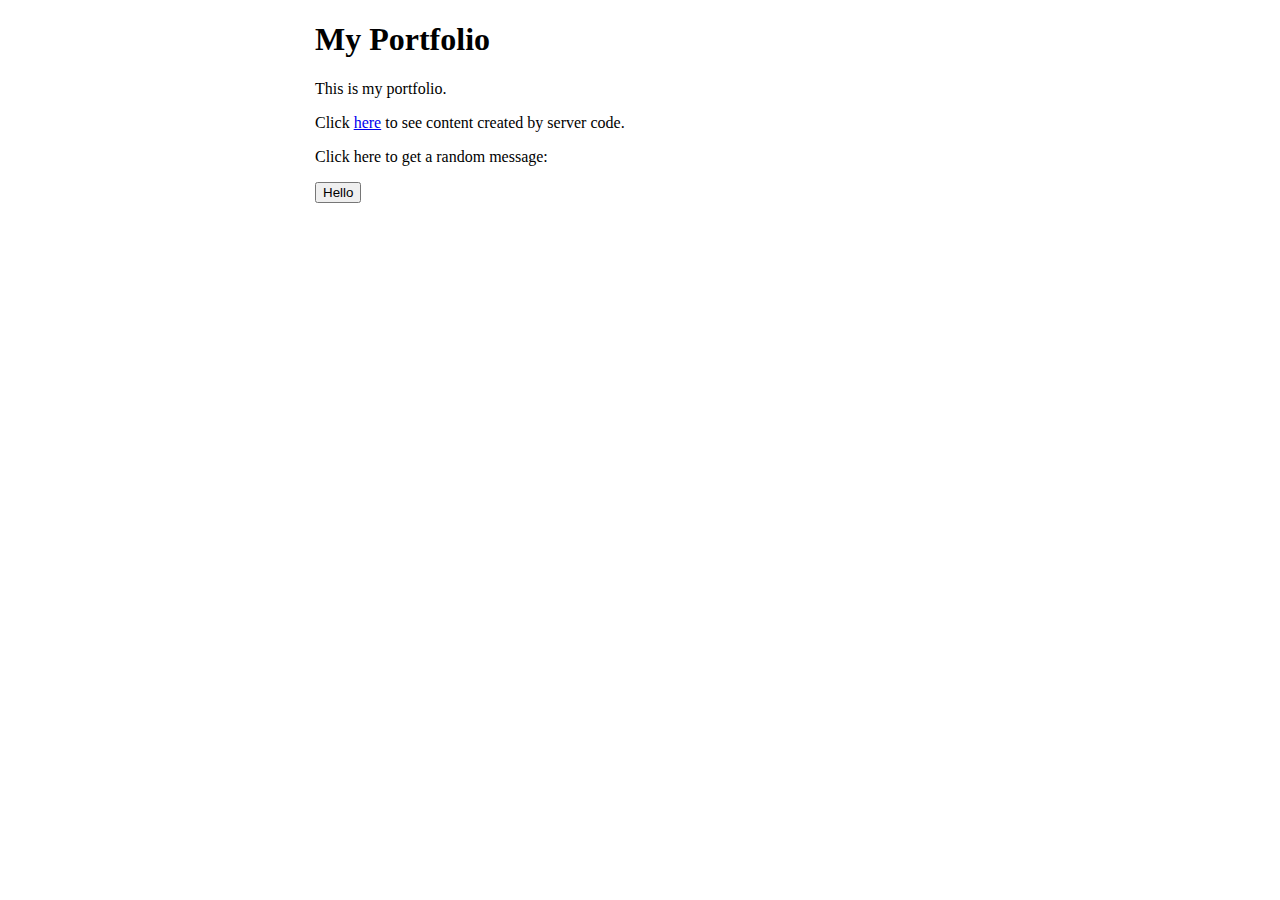
<file: software-product-sprint/portfolio/src/main/webapp/index.html>
<!DOCTYPE html>
<html>
  <head>
    <meta charset="UTF-8">
    <title>My Portfolio</title>
    <link rel="stylesheet" href="style.css">
    <script src="script.js"></script>
  </head>
  <body>
    <div id="content">
      <h1>My Portfolio</h1>
      <p>This is my portfolio.</p>
      <p>Click <a href="/hello">here</a> to see content created by server code.</p>
      <p>Click here to get a random message:</p>
      <button onclick="addRandomGreeting()">Hello</button>
      <div id="greeting-container"></div>
    </div>
  </body>
</html>
</file>
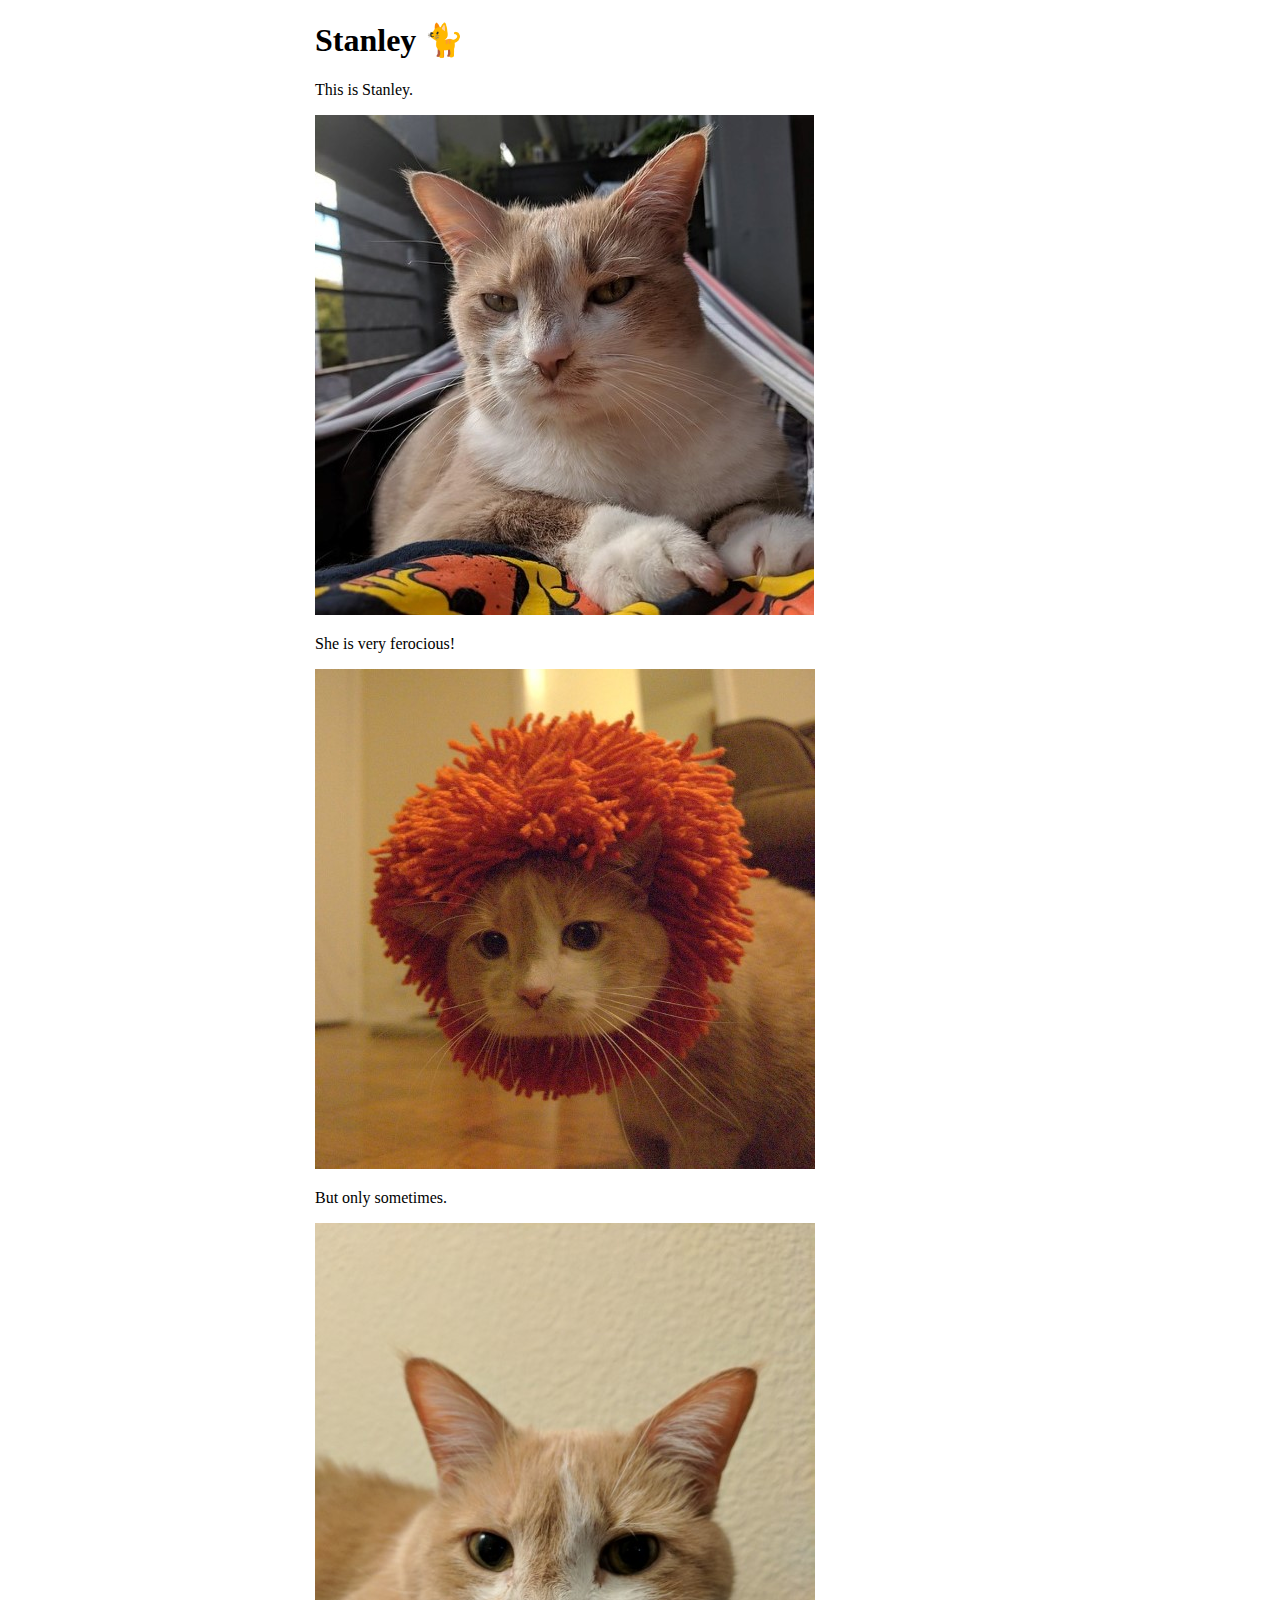
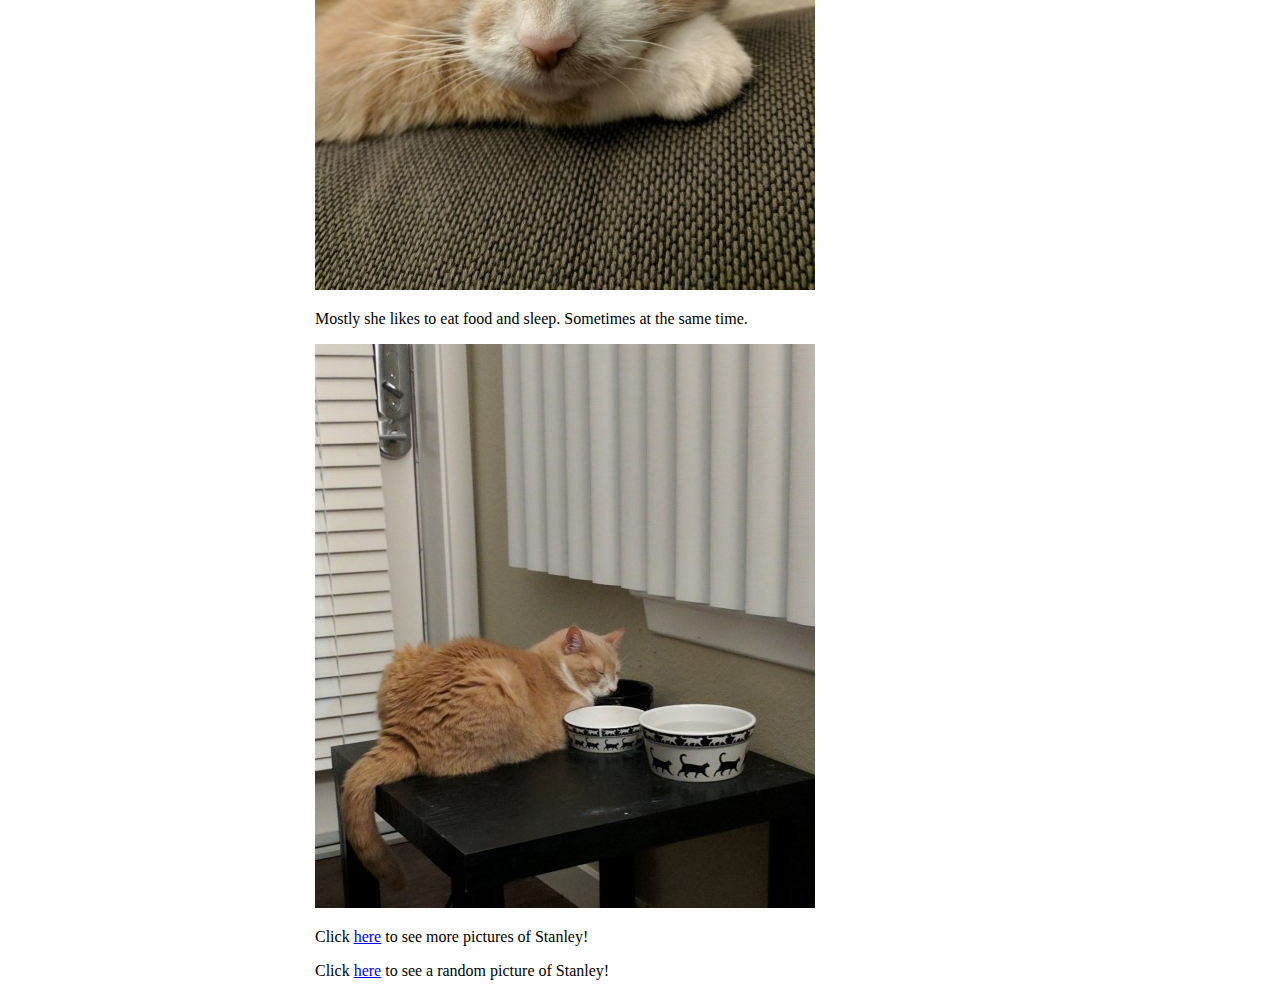
<file: software-product-sprint/walkthroughs/week-1-web-development/examples/stanley/src/main/webapp/index.html>
<!DOCTYPE html>
<html>
  <head>
    <meta charset="UTF-8">
    <title>Stanley 🐈</title>
    <link rel="stylesheet" href="style.css">
  </head>
  <body>
    <div id="content">
      <h1>Stanley 🐈</h1>
      <p>This is Stanley.</p>
      <img src="images/stanley-1.jpg"/>

      <p>She is very ferocious!</p>
      <img src="images/stanley-2.jpg"/>

      <p>But only sometimes.</p>
      <img src="images/stanley-3.jpg"/>

      <p>Mostly she likes to eat food and sleep. Sometimes at the same time.</p>
      <img src="images/stanley-6.jpg"/>

      <p>Click <a href="images.html">here</a> to see more pictures of Stanley!</p>
      <p>Click <a href="random.html">here</a> to see a random picture of Stanley!</p>
    </div>
  </body>
</html>
</file>
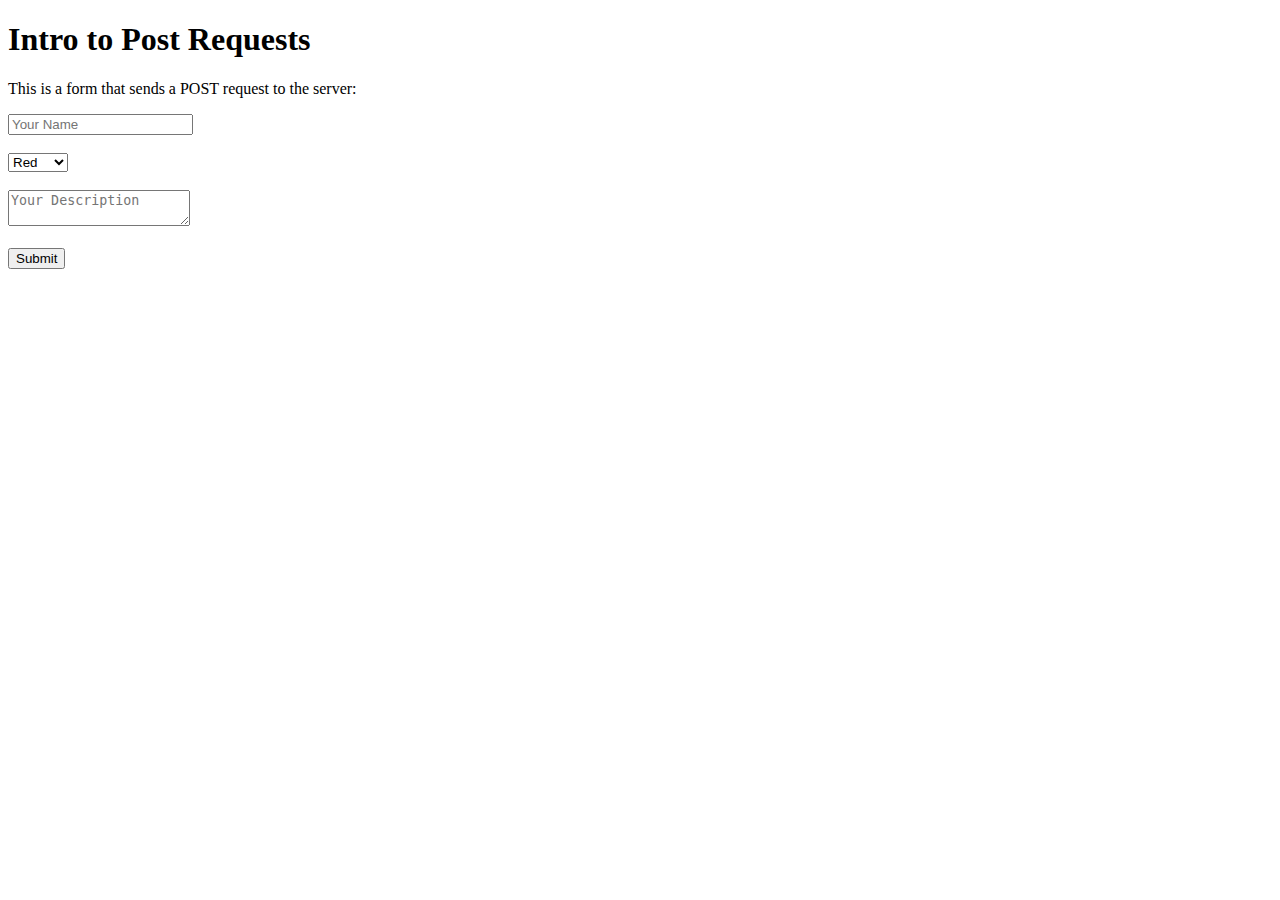
<file: software-product-sprint/walkthroughs/week-2-server/examples/form-submission/src/main/webapp/index.html>
<!DOCTYPE html>
<html>
  <head>
    <meta charset="UTF-8">
    <title>Intro to Post Requests</title>
  </head>
  <body>
    <h1>Intro to Post Requests</h1>

    <p>This is a form that sends a POST request to the server:</p>
    <form action="/form-handler" method="POST">

      <input type="text" name="name-input" placeholder="Your Name"/>
      <br/><br/>

      <select name="color-input">
        <option value="red">Red</option>
        <option value="green">Green</option>
        <option value="blue">Blue</option>
      </select>
      <br/><br/>

      <textarea name="description-input" placeholder="Your Description"></textarea>
      <br/><br/>

      <input type="submit"/>
    </form>
  </body>
</html>
</file>
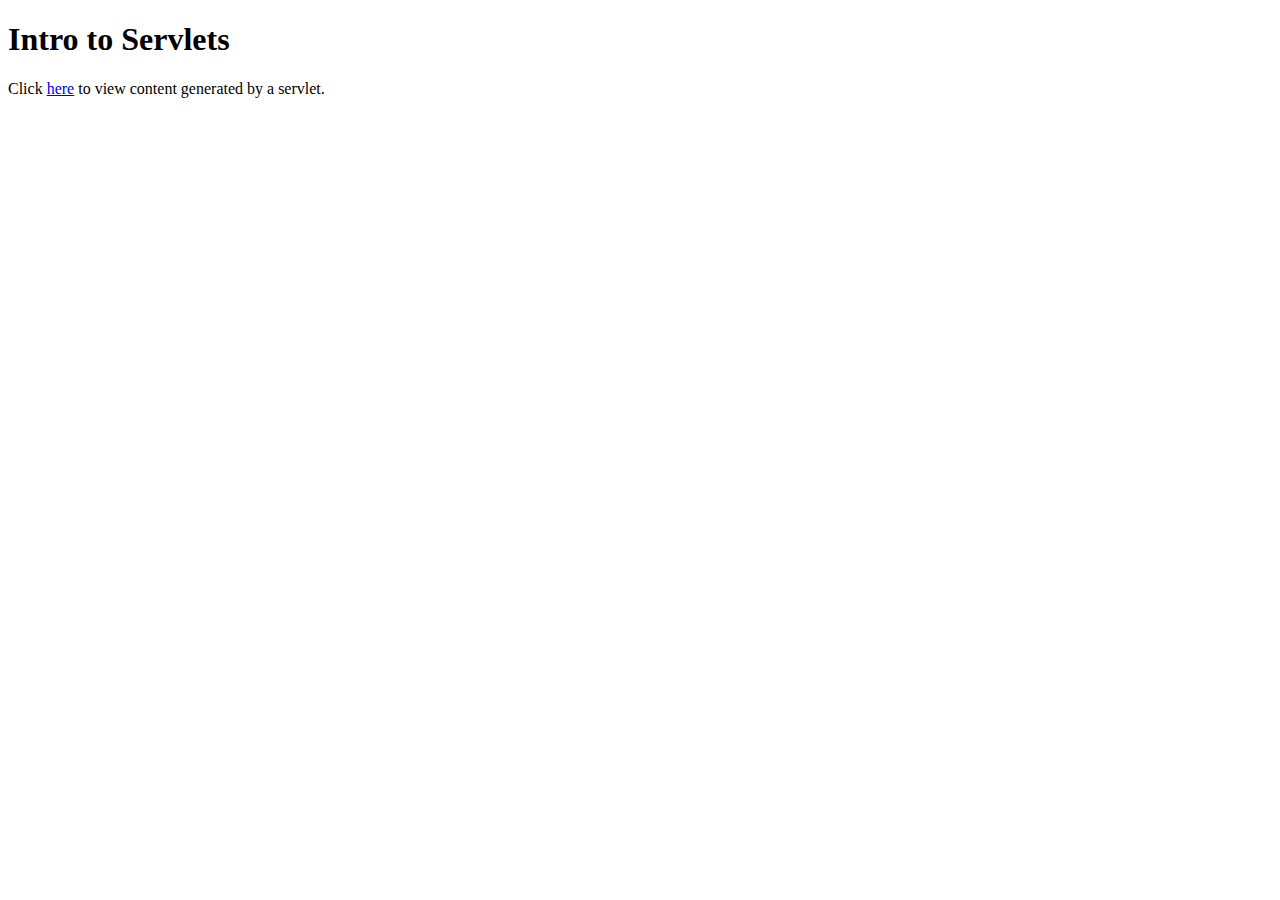
<file: software-product-sprint/walkthroughs/week-2-server/examples/page-view-counter/src/main/webapp/index.html>
<!DOCTYPE html>
<html>
  <head>
    <meta charset="UTF-8">
    <title>Intro to Servlets</title>
  </head>
  <body>
    <h1>Intro to Servlets</h1>
    <p>Click <a href="/page-views">here</a> to view content generated by a servlet.</p>
  </body>
</html>
</file>
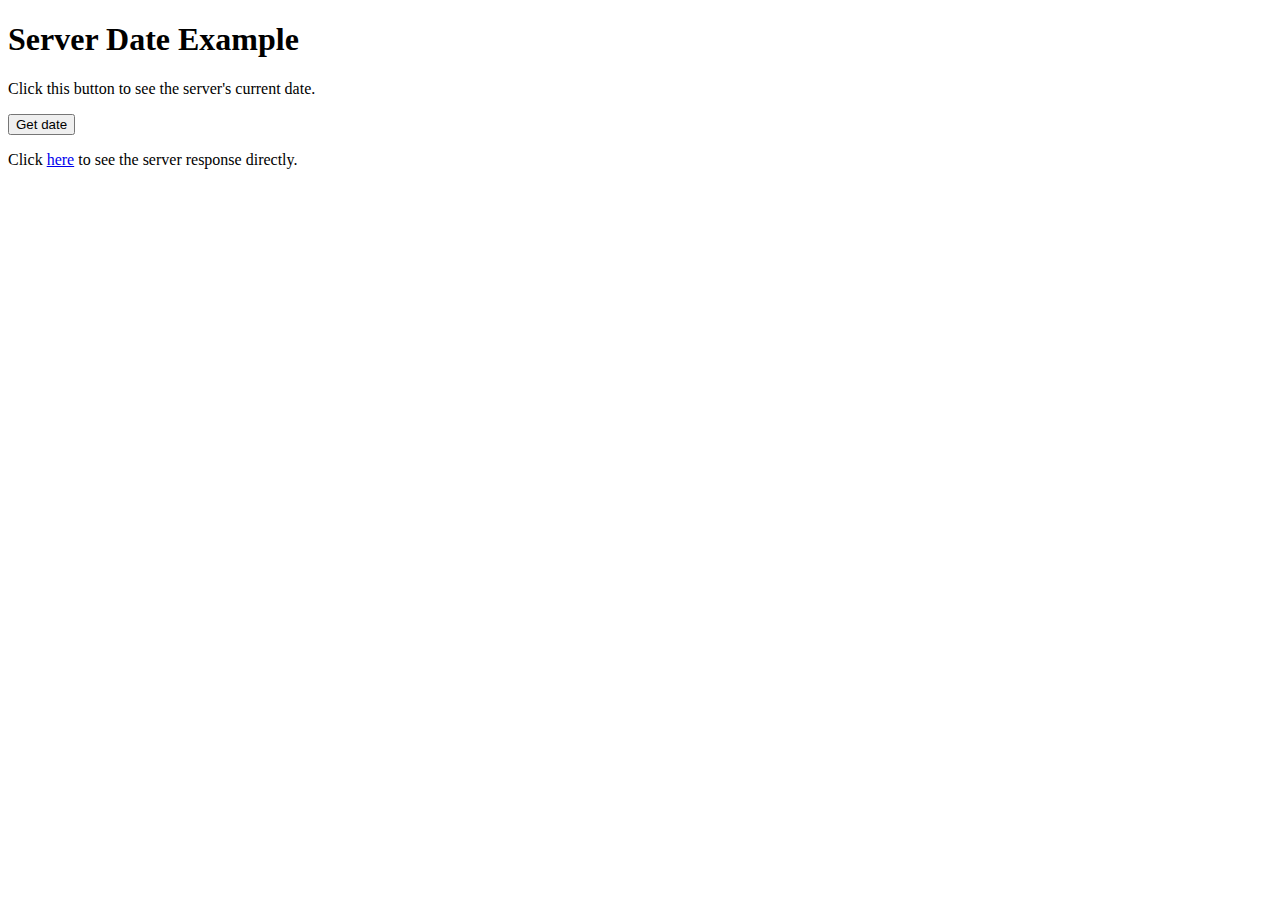
<file: software-product-sprint/walkthroughs/week-2-server/examples/server-date/src/main/webapp/index.html>
<!DOCTYPE html>
<html>
  <head>
    <meta charset="UTF-8">
    <title>Server Date Example</title>
    <script src="script.js"></script>
  </head>
  <body>
    <h1>Server Date Example</h1>
    <p>Click this button to see the server's current date.</p>
    <button onclick="showServerTime();">
      Get date
    </button>
    <p id="date-container"></p>
    <p>Click <a href="/date">here</a> to see the server response directly.</p>
  </body>
</html>
</file>
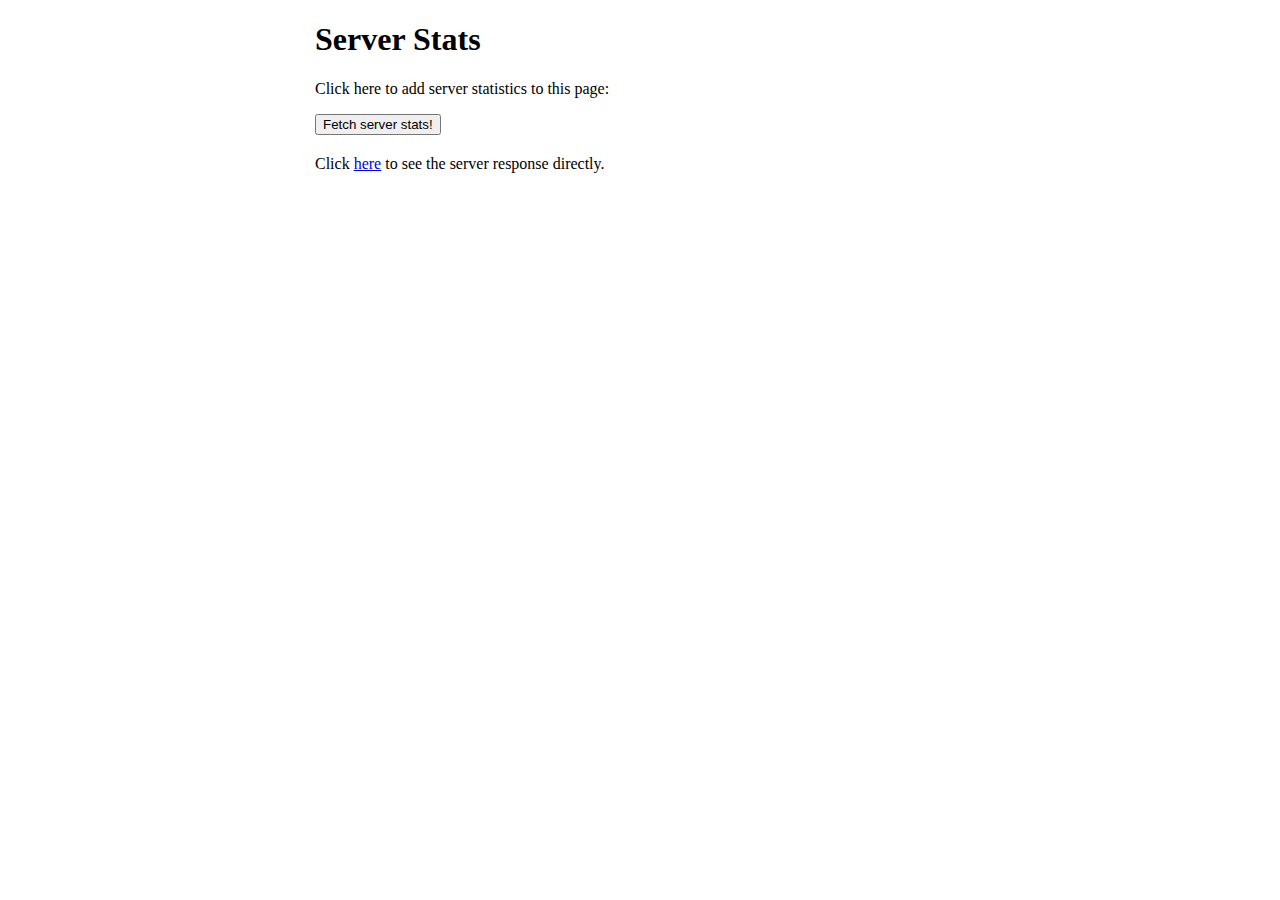
<file: software-product-sprint/walkthroughs/week-2-server/examples/server-stats/src/main/webapp/index.html>
<!DOCTYPE html>
<html>
  <head>
    <meta charset="UTF-8">
    <title>Server Stats</title>
    <link rel="stylesheet" href="style.css">
    <script src="script.js"></script>
  </head>
  <body>
    <div id="content">
      <h1>Server Stats</h1>
      <p>Click here to add server statistics to this page:</p>
      <button onclick="getServerStats()">Fetch server stats!</button>
      <ul id="server-stats-container"></ul>
      <p>Click <a href="/server-stats">here</a> to see the server response directly.</p>
    </div>
  </body>
</html>
</file>
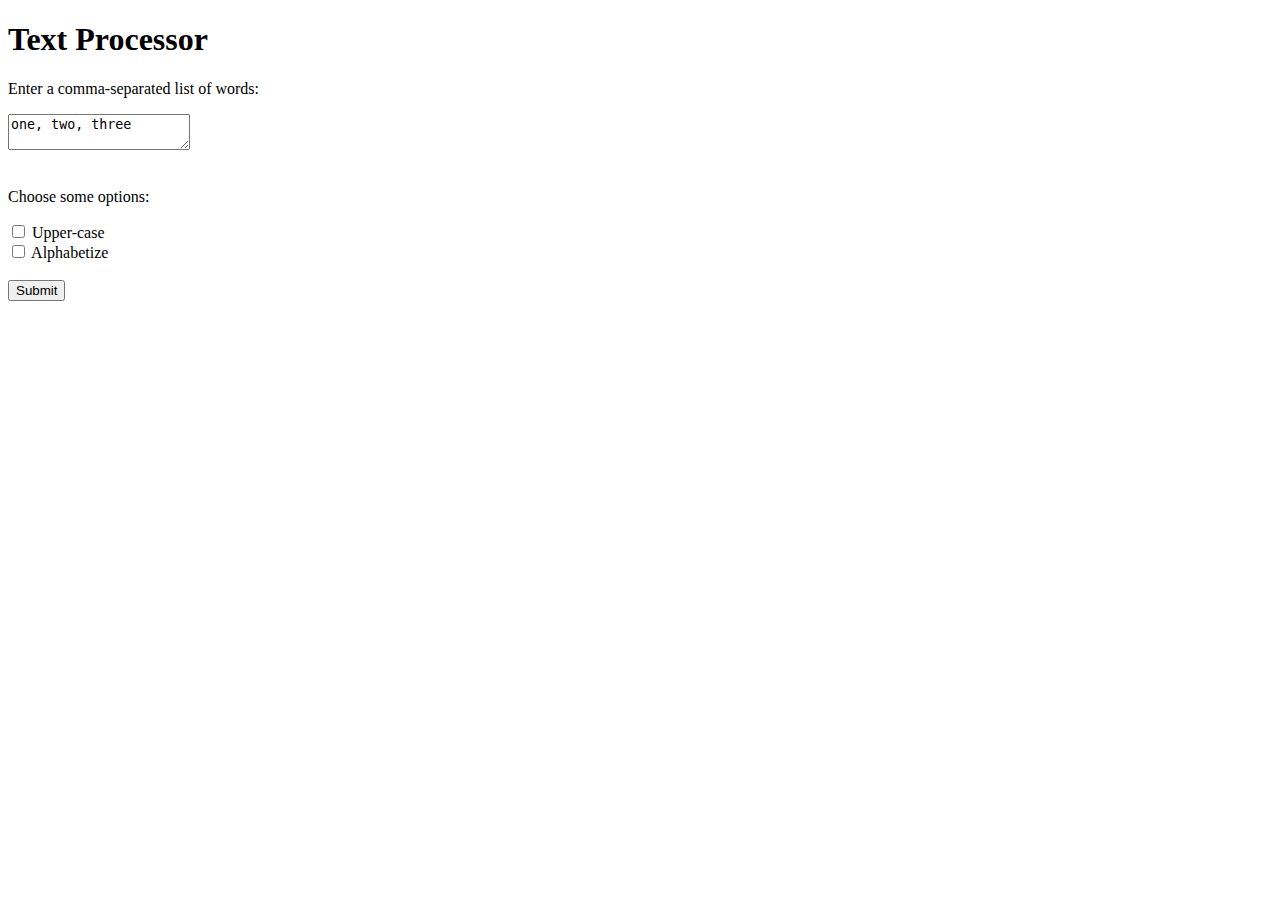
<file: software-product-sprint/walkthroughs/week-2-server/examples/text-processor/src/main/webapp/index.html>
<!DOCTYPE html>
<html>
  <head>
    <meta charset="UTF-8">
    <title>Text Processor</title>
  </head>
  <body>
    <h1>Text Processor</h1>

    <form action="/text" method="POST">

      <p>Enter a comma-separated list of words:</p>
      <textarea name="text-input">one, two, three</textarea>
      <br/><br/>

      <p>Choose some options:</p>
      <label>
        <input type="checkbox" name="upper-case" value="true">
        Upper-case
      </label>
      <br/>
      <label>
        <input type="checkbox" name="sort" value="true">
        Alphabetize
      </label>
      <br/><br/>

      <input type="submit" />
    </form>
  </body>
</html>
</file>
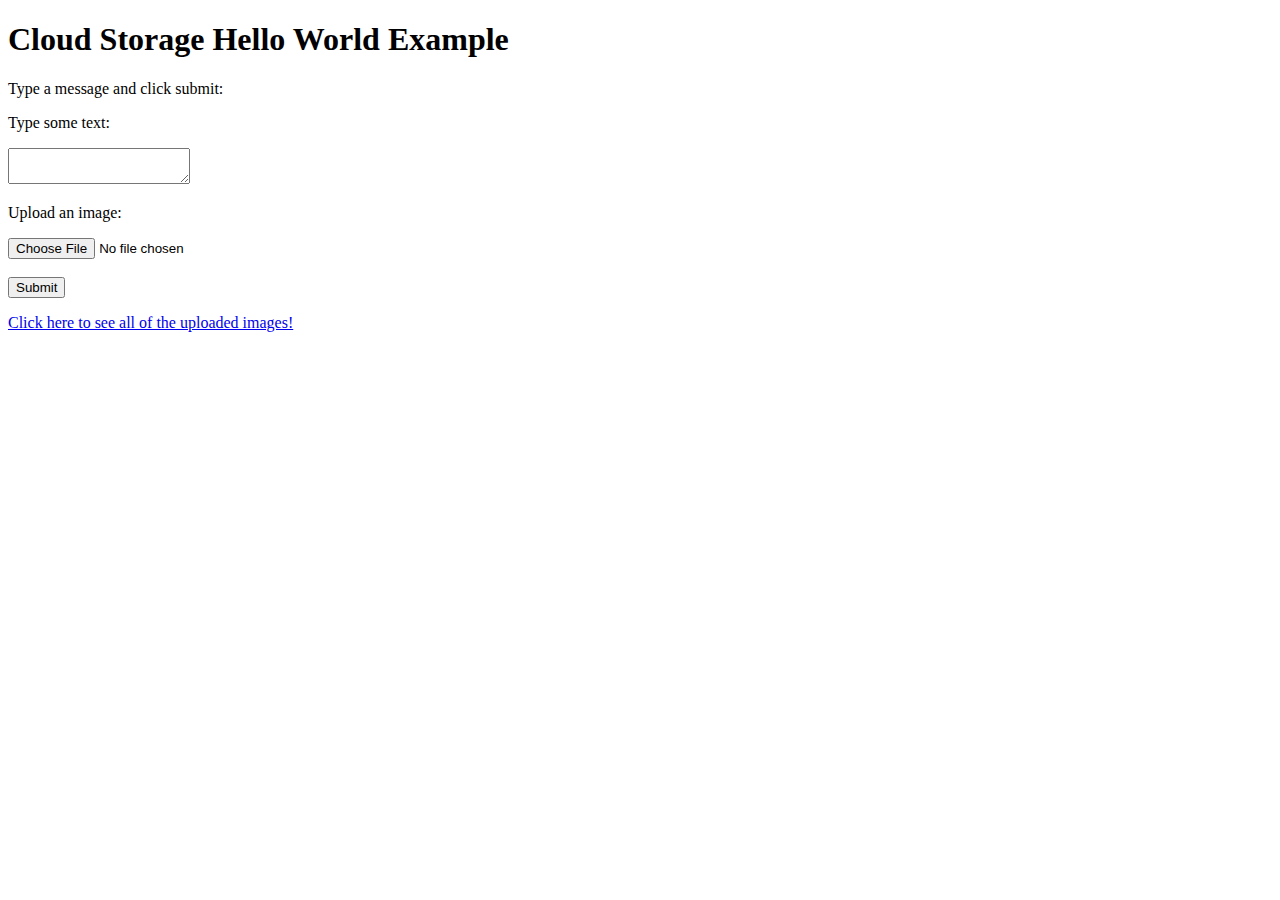
<file: software-product-sprint/walkthroughs/week-3-libraries/cloud-storage/examples/hello-world/src/main/webapp/index.html>
<!DOCTYPE html>
<html>
  <head>
    <meta charset="UTF-8">
    <title>Cloud Storage Hello World Example</title>
  </head>
  <body>
    <h1>Cloud Storage Hello World Example</h1>
    <p>Type a message and click submit:</p>

    <form action="/upload" method="POST" enctype="multipart/form-data">
      <p>Type some text:</p>
      <textarea name="message"></textarea>
      <br/>
      <p>Upload an image:</p>
      <input type="file" name="image">
      <br/><br/>
      <button>Submit</button>
    </form>

    <p><a href="/list-images">Click here to see all of the uploaded images!</a></p>
  </body>
</html>
</file>
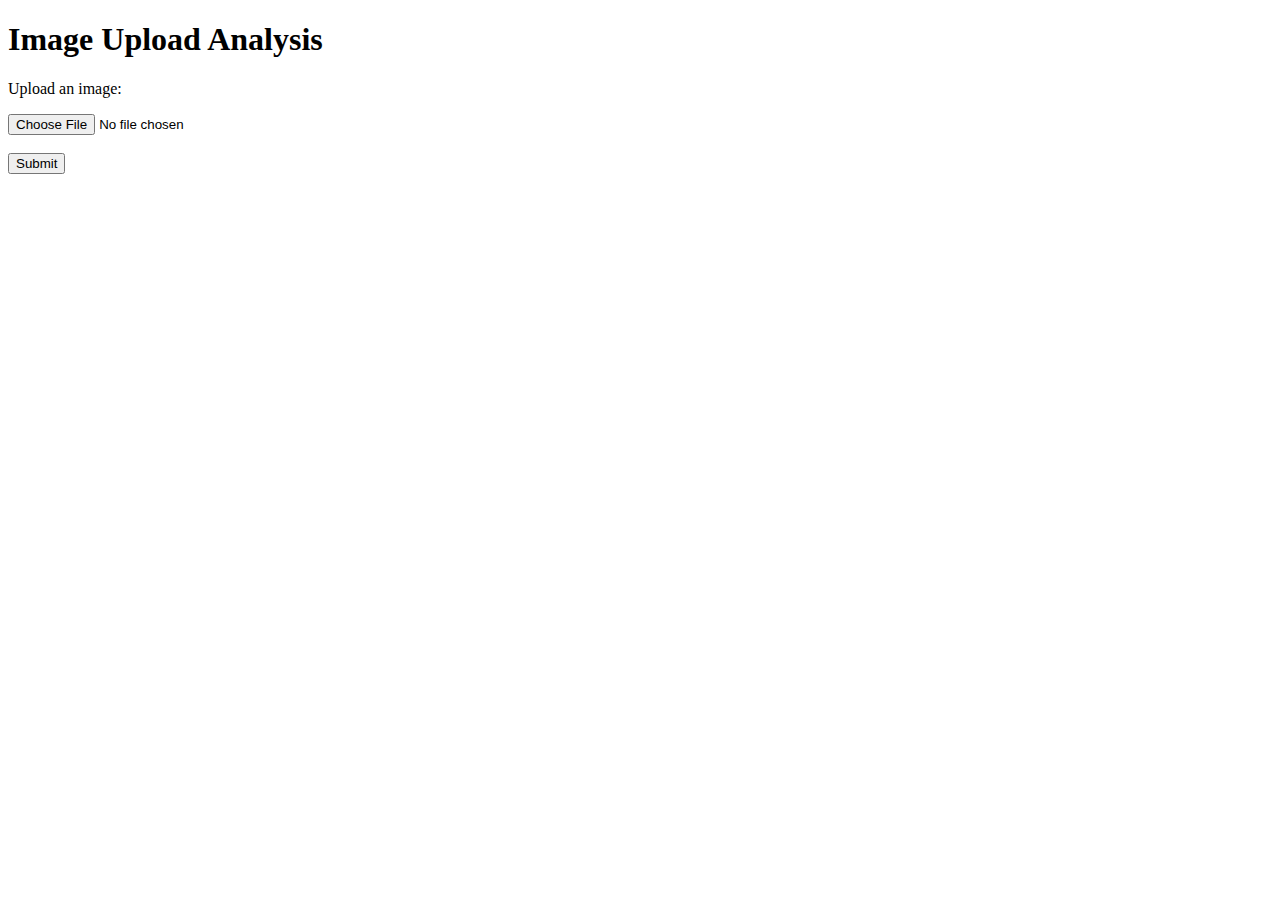
<file: software-product-sprint/walkthroughs/week-3-libraries/image-analysis/examples/image-analyzer/src/main/webapp/index.html>
<!DOCTYPE html>
<html>
  <head>
    <meta charset="UTF-8">
    <title>Image Upload Analysis</title>
  </head>
  <body>
    <h1>Image Upload Analysis</h1>

    <form action="/image-analysis" method="POST" enctype="multipart/form-data">
      <p>Upload an image:</p>
      <input type="file" name="image">
      <br/><br/>
      <button>Submit</button>
    </form>
  </body>
</html>
</file>
<file: software-product-sprint/portfolio/src/main/webapp/style.css>
#content {
  margin-left: auto;
  margin-right: auto;
  width: 650px;
}

#greeting-container {
  margin-top: 20px;
}
</file>
<file: software-product-sprint/walkthroughs/week-1-web-development/examples/stanley/src/main/webapp/style.css>
#content {
  margin-left: auto;
  margin-right: auto;
  width: 650px;
}

.image-thumbnails {
  display: flex;
  flex-wrap: wrap;
  justify-content: center;
}

.image-thumbnails img {
  margin: 10px;
  max-height: 200px;
  max-width: 200px;
}

.image-thumbnails img:hover {
  border: thick solid black;
}

#random-image-container img {
  margin-top: 20px;
}
</file>
<file: software-product-sprint/walkthroughs/week-2-server/examples/server-stats/src/main/webapp/style.css>
#content {
  margin-left: auto;
  margin-right: auto;
  width: 650px;
}

#server-stats-container {
  margin-top: 20px;
}
</file>
